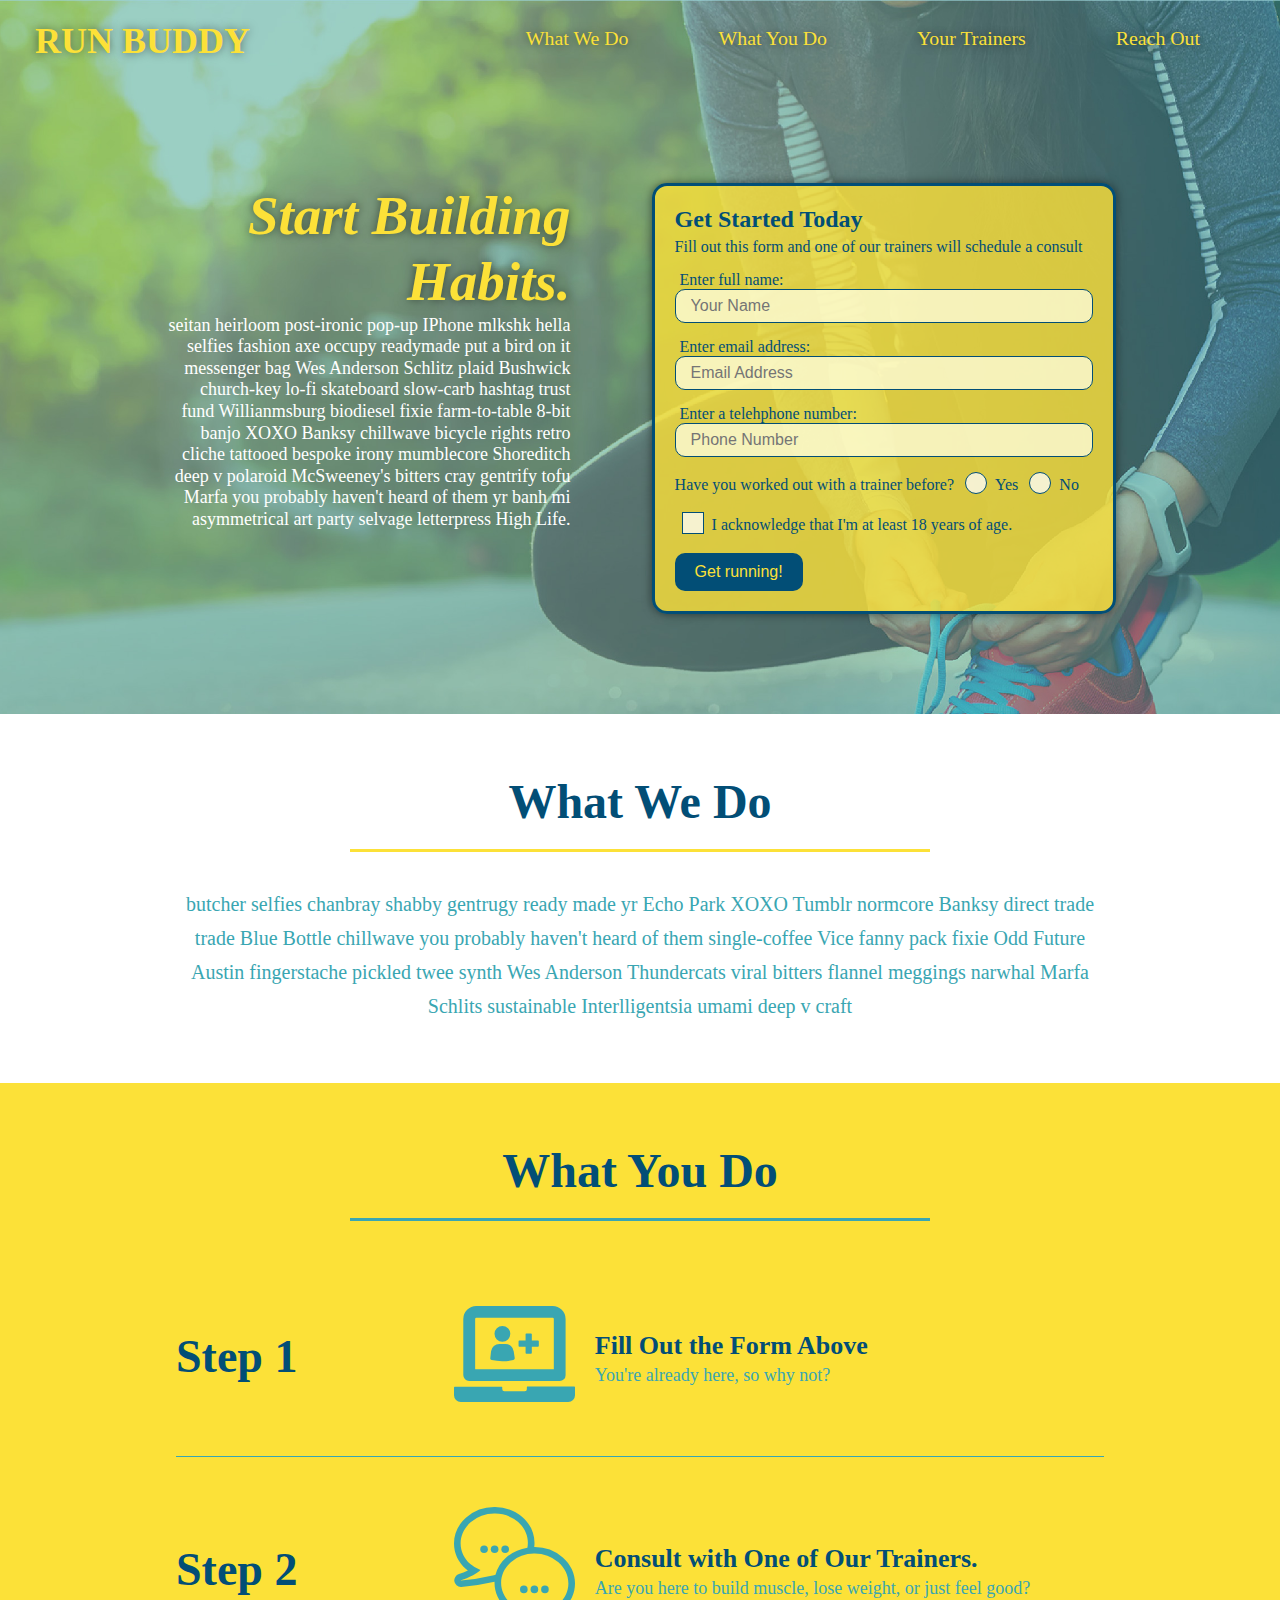
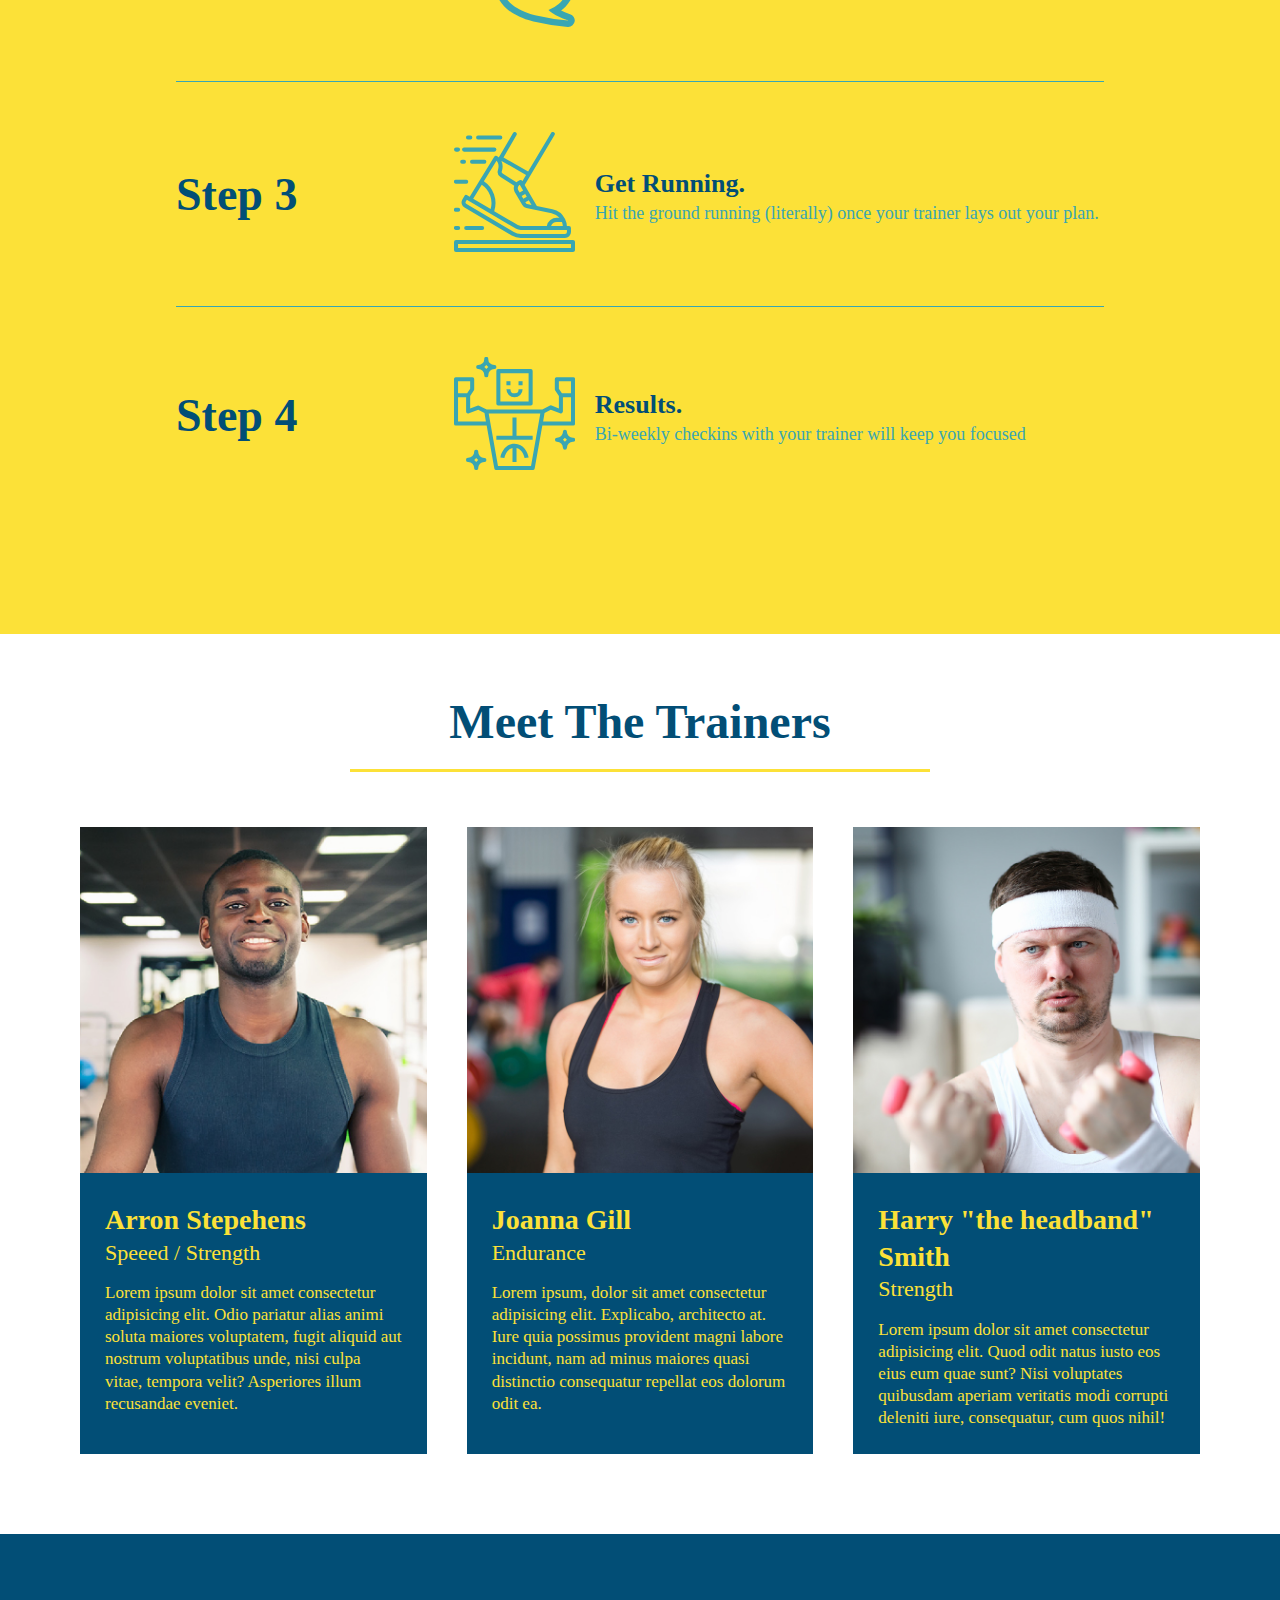
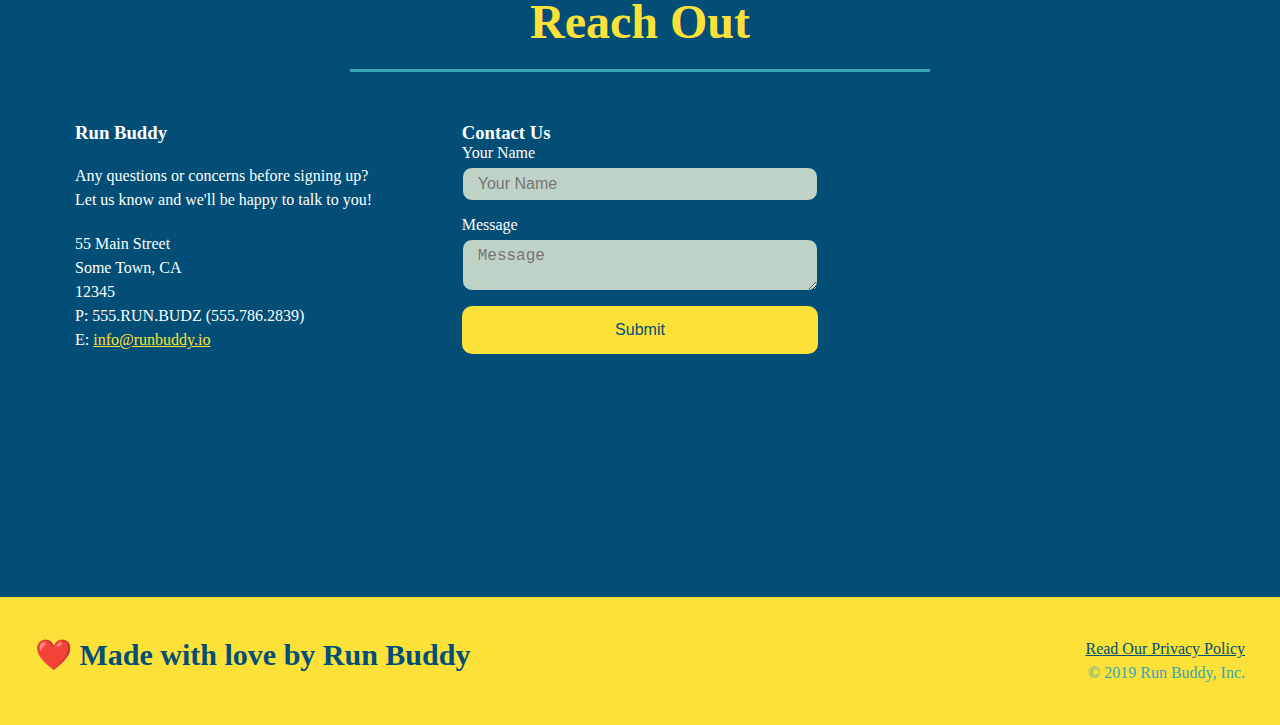
<file: index.html>
<!DOCTYPE html>
<html lang="en">
<head>
    <meta charset="UTF-8" />
    <meta name="viewport" content="device-width, initial-scale=1.0" />
    <title>Run Buddy</title>
    <link rel="stylesheet" href="./assets/css/style.css" />   
</head>

<body>
    <!-- navigation -->
    <header>
        <h1>
            <a href="/">RUN BUDDY</a>
        </h1>
        <nav>
            <!-- Unordered list element-->
            <ul>
                <!-- List item element -->
                <li>
                    <a href="#what-we-do">What We Do</a>
                </li>
                <li>
                    <a href="#what-you-do">What You Do</a>
                </li>
                <li>
                    <a href="#your-trainers">Your Trainers</a>
                </li>
                <li>
                    <a href="#reach-out">Reach Out</a>
                </li>
            </ul>
        </nav>
    </header>
    <!-- hero section -->
    <section class="hero">
     <div class="hero-cta">
        <h2>Start Building Habits.</h2>
        <p>
            seitan heirloom post-ironic pop-up IPhone mlkshk hella selfies fashion axe occupy readymade put a bird on it
            messenger bag Wes Anderson Schlitz plaid Bushwick church-key lo-fi skateboard slow-carb hashtag trust fund
            Willianmsburg biodiesel fixie farm-to-table 8-bit banjo XOXO Banksy chillwave bicycle rights retro cliche
            tattooed bespoke irony mumblecore Shoreditch deep v polaroid McSweeney's bitters cray gentrify tofu Marfa
            you probably haven't heard of them yr banh mi asymmetrical art party selvage letterpress High Life. 
        </p>
     </div>

     <div class="hero-form">
        <h3>Get Started Today</h3>
        <p>Fill out this form and one of our trainers will schedule a consult</p>
        <!-- Add form element -->
          <form>
            <label for="name">Enter full name:</label>
            <input type="text" placeholder="Your Name" name="name" id="name" class="form-input"> 
            <label for="email">Enter email address:</label>
            <input type="email" placeholder="Email Address" name="email" id="email" required=required class="form-input">
            <label for="phone">Enter a telehphone number:</label>
            <input type="tel" placeholder="Phone Number" name="phone" id="phone" class="form-input">
            <p>
                Have you worked out with a trainer before?
                <span class="radio-wrapper">
                    <input type="radio" name="trainer-confirm" id="trainer-yes" />
                    <label for="trainer-yes">Yes</label>
                </span>
                <span class="radio-wrapper">
                    <input type="radio" name="trainer-confirm" id="trainer-no" />
                    <label for="trainer-no">No</label>
                </span>                
            </p>
            <p>
                <span class="checkbox-wrapper">
                    <input type="checkbox" name="age-confirm" id="checkbox" />
                    <label for="checkbox">I acknowledge that I'm at least 18 years of age.</label>
                </span>
            </p>
            <button type="submit">
                Get running!
            </button>
          </form>
     </div>
    </section>
    <!-- end hero -->


    <!-- "what we do" section-->
    <section id="what-we-do" class="intro">
        <!-- Wrap every h2 with a class of "section-title" in this div -->
        <div class="flex-row">
         <h2 class="section-title primary-border">
             What We Do
         </h2>
        </div>
        <div class="flex-row">
         <p>
            butcher selfies chanbray shabby gentrugy ready made yr Echo Park XOXO Tumblr normcore Banksy direct trade
            trade Blue Bottle chillwave you probably haven't heard of them single-coffee Vice fanny pack fixie Odd
            Future Austin fingerstache pickled twee synth Wes Anderson Thundercats viral bitters flannel meggings
            narwhal Marfa Schlits sustainable Interlligentsia umami deep v craft
         </p>
        </div>
    </section>

    <!-- "what you do" section-->
    <section id="what-you-do" class="steps">
        <div class="flex-row">
         <h2 class="section-title secondary-border">
            What You Do
         </h2>
        </div>
        <div class="step">
         <h3>Step 1</h3>
         <div class="step-info">
         <!--insert this img element -->
            <div class="step-img">
              <img src="./assets/images/step-1.svg" alt="" />
            </div>
            <div class="step-text">
              <h4>Fill Out the Form Above</h4> 
              <p>You're already here, so why not?</p>
            </div>
         </div>
        </div>
        <div class="step">
         <h3>Step 2</h3>
         <div class="step-info">
            <div class="step-img">
              <img src="./assets/images/step-2.svg" alt="" />
            </div>
            <div class="step-text">
              <h4>Consult with One of Our Trainers.</h4>
              <p>Are you here to build muscle, lose weight, or just feel good?</p>
            </div>         
         </div> 
        </div>
        <div class="step">
         <h3>Step 3</h3>
         <div class="step-info">
            <div class="step-img">
              <img src="./assets/images/step-3.svg" alt="" />
            </div>
            <div class="step-text">
              <h4>Get Running.</h4>
              <p>Hit the ground running (literally) once your trainer lays out your plan.</p>
            </div>
         </div>
        </div>
        <div class="step">
         <h3>Step 4</h3> 
         <div class="step-info">       
            <div class="step-img">
              <img src="./assets/images/step-4.svg" alt="" />
            </div>
            <div class="step-text">
              <h4>Results.</h4> 
              <p>Bi-weekly checkins with your trainer will keep you focused</p>
            </div>   
         </div>
        </div>
    </section>
    <!-- "what you do" end-->


    <!-- "meet the trainers" section -->
    <section id="your-trainers">
        <div class="flex-row">
            <h2 class="section-title primary-border">
            Meet The Trainers
            </h2>
        </div>

        <div class="trainers">
            <article class="trainer">
                <image src="./assets/images/trainer-1.jpg"
                alt="Arron Stephens in his workout clothes, ready to pump iron" />
                <div class="trainer-bio">
                    <h3 class="trainer-name">Arron Stepehens</h3>
                    <h4 class="trainer-role">Speeed / Strength</h4>
                    <p>
                        Lorem ipsum dolor sit amet consectetur adipisicing elit. Odio pariatur alias animi soluta maiores
                        voluptatem, fugit aliquid aut nostrum voluptatibus unde, nisi culpa vitae, tempora velit? Asperiores
                        illum recusandae eveniet.
                    </p>
                </div>
            </article>

        <!-- second trainer -->
            <article class="trainer">
                <img src="./assets/images/trainer-2.jpg" alt="Joanna Gill cooling off after a workout" />
                <div class="trainer-bio">
                    <h3 class="trainer-name" >Joanna Gill</h3>
                    <h4 class="trainer-role">Endurance</h4>
                    <p>
                        Lorem ipsum, dolor sit amet consectetur adipisicing elit. Explicabo, architecto at. Iure quia
                        possimus provident magni labore incidunt, nam ad minus maiores quasi distinctio consequatur repellat
                        eos dolorum odit ea.
                    </p>
                </div>    
            </article>

        <!--third trainer bio-->
            <article class="trainer">
                <img src="./assets/images/trainer-3.jpg"
                alt="Harry Smith wearing a headband and ligting comically small pink weights" />
                <div class="trainer-bio">
                    <h3 class="trainer-name">Harry "the headband" Smith</h3>
                    <h4 class="trainer-role">Strength</h4>
                    <p>
                        Lorem ipsum dolor sit amet consectetur adipisicing elit. Quod odit natus iusto eos eius eum quae
                        sunt? Nisi voluptates quibusdam aperiam veritatis modi corrupti deleniti iure, consequatur, cum quos
                        nihil!
                    </p>
                </div>
            </article>
        </div>
    </section>

    <!-- "reach out" section -->
    <section id="reach-out" class="contact">
        <div class="flex-row">
            <h2 class="section-title secondary-border">Reach Out</h2>
        </div>
        <div class="contact-info">
            <div>
                <h3>Run Buddy</h3>
                <p>
                  Any questions or concerns before signing up?
                  <br />
                  Let us know and we'll be happy to talk to you!
                </p>
                <address>
                  55 Main Street <br />
                  Some Town, CA <br />
                  12345<br />
                  P: 555.RUN.BUDZ (555.786.2839)<br />
                  E: <a href="mailto:info@runbuddy.io">info@runbuddy.io</a>
                </address>
            </div>

            <div class="contact-form">
                <h3>Contact Us</h3>
                <form>
                    <label for="contact-name">Your Name</label>
                    <input type="text" id="contact-name" placeholder="Your Name">

                    <label for="contact-message">Message</label>
                    <textarea id="contact-message" placeholder="Message"></textarea>

                    <button type="submit">Submit</button>
                </form>
            </div>

            <iframe
              src="https://www.google.com/maps/embed?pb=!1m18!1m12!1m3!1d3305.748120780168!2d-118.25713508557214!3d34.05033168060639!2m3!1f0!2f0!3f0!3m2!1i1024!2i768!4f13.1!3m3!1m2!1s0x80c2c7b376dda6af%3A0x9f7b47a299e86577!2sCentral%20Library%2C%20630%20W%205th%20St%2C%20Los%20Angeles%2C%20CA%2090071!5e0!3m2!1sen!2sus!4v1646793983514!5m2!1sen!2sus"
              frameborder="0" style="border:0" allowfullscreen>
            </iframe>
        </div>
    </section>


    <!-- footer -->
    <footer>
        <h2>❤️ Made with love by Run Buddy</h2>
        <div>
            <a href="#">Read Our Privacy Policy</a><br />
            &copy; 2019 Run Buddy, Inc.
        </div>

    </footer>

</body>

</html>
</file>
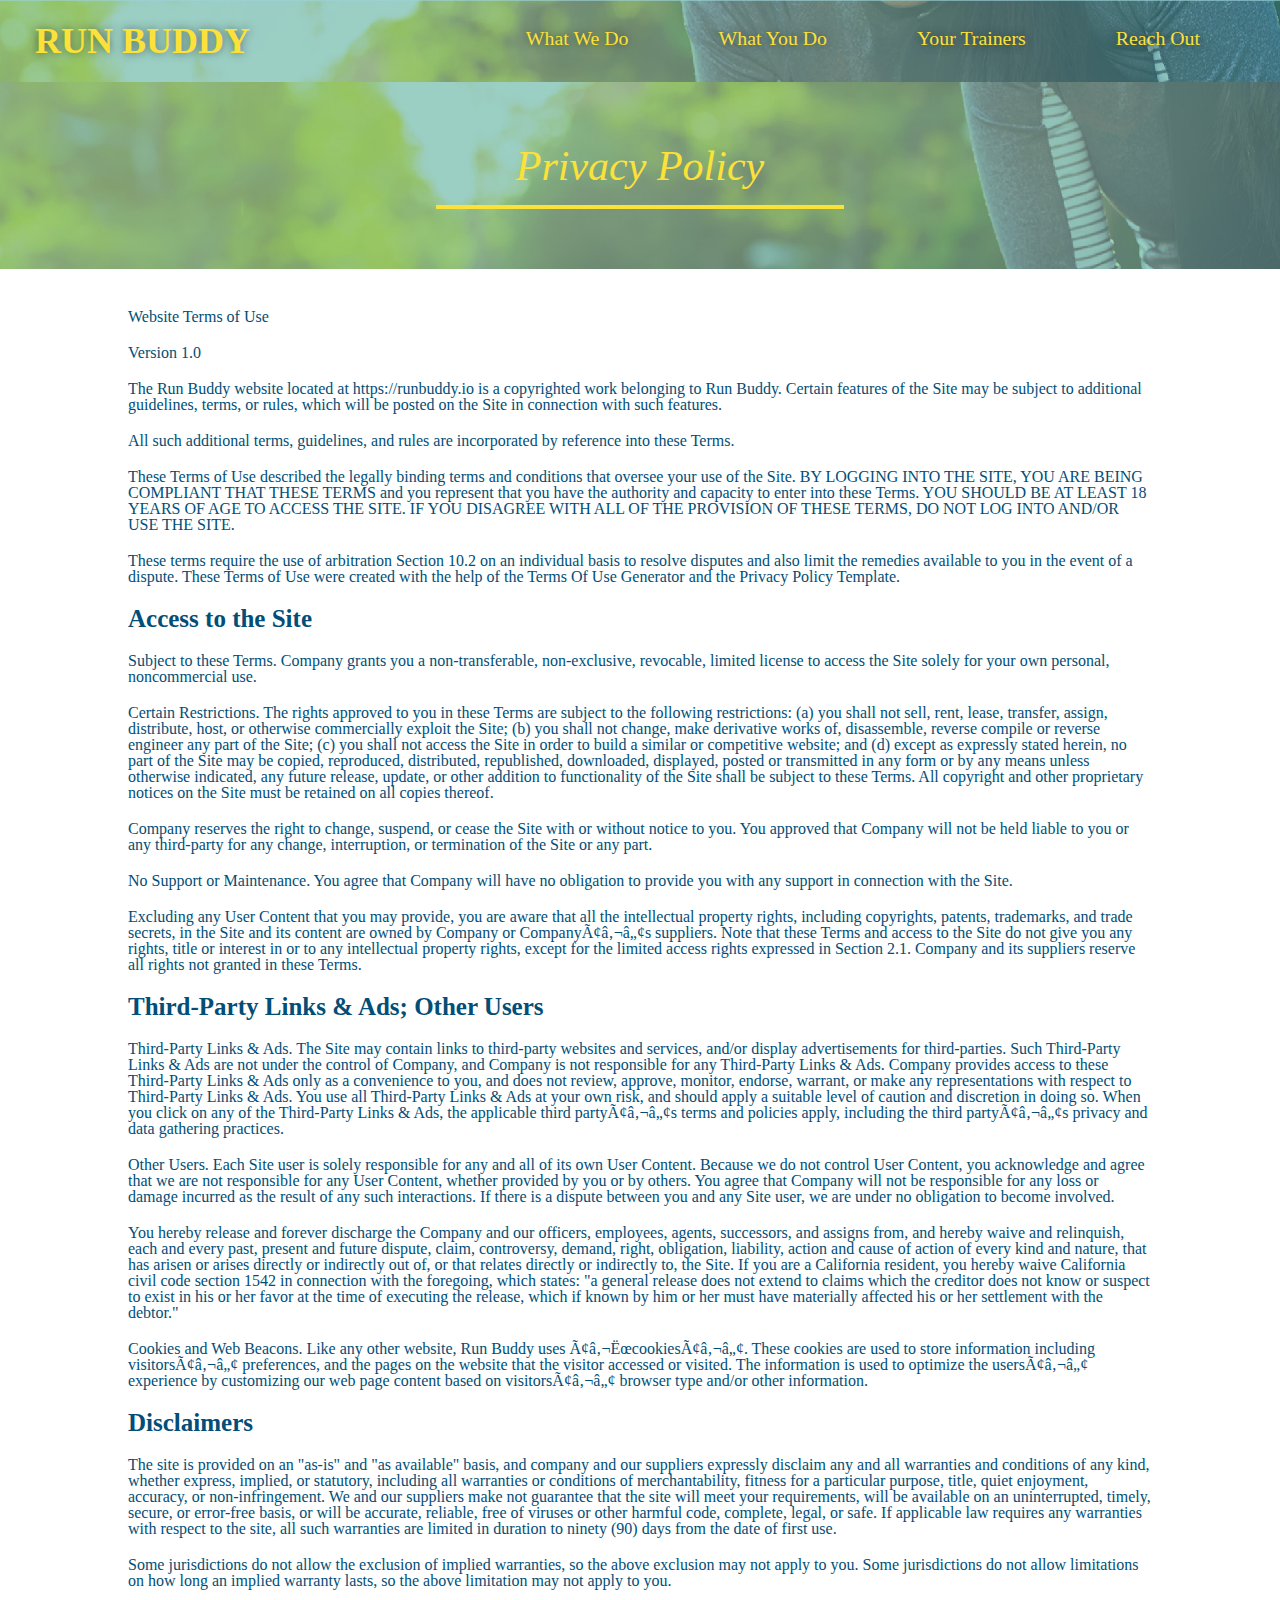
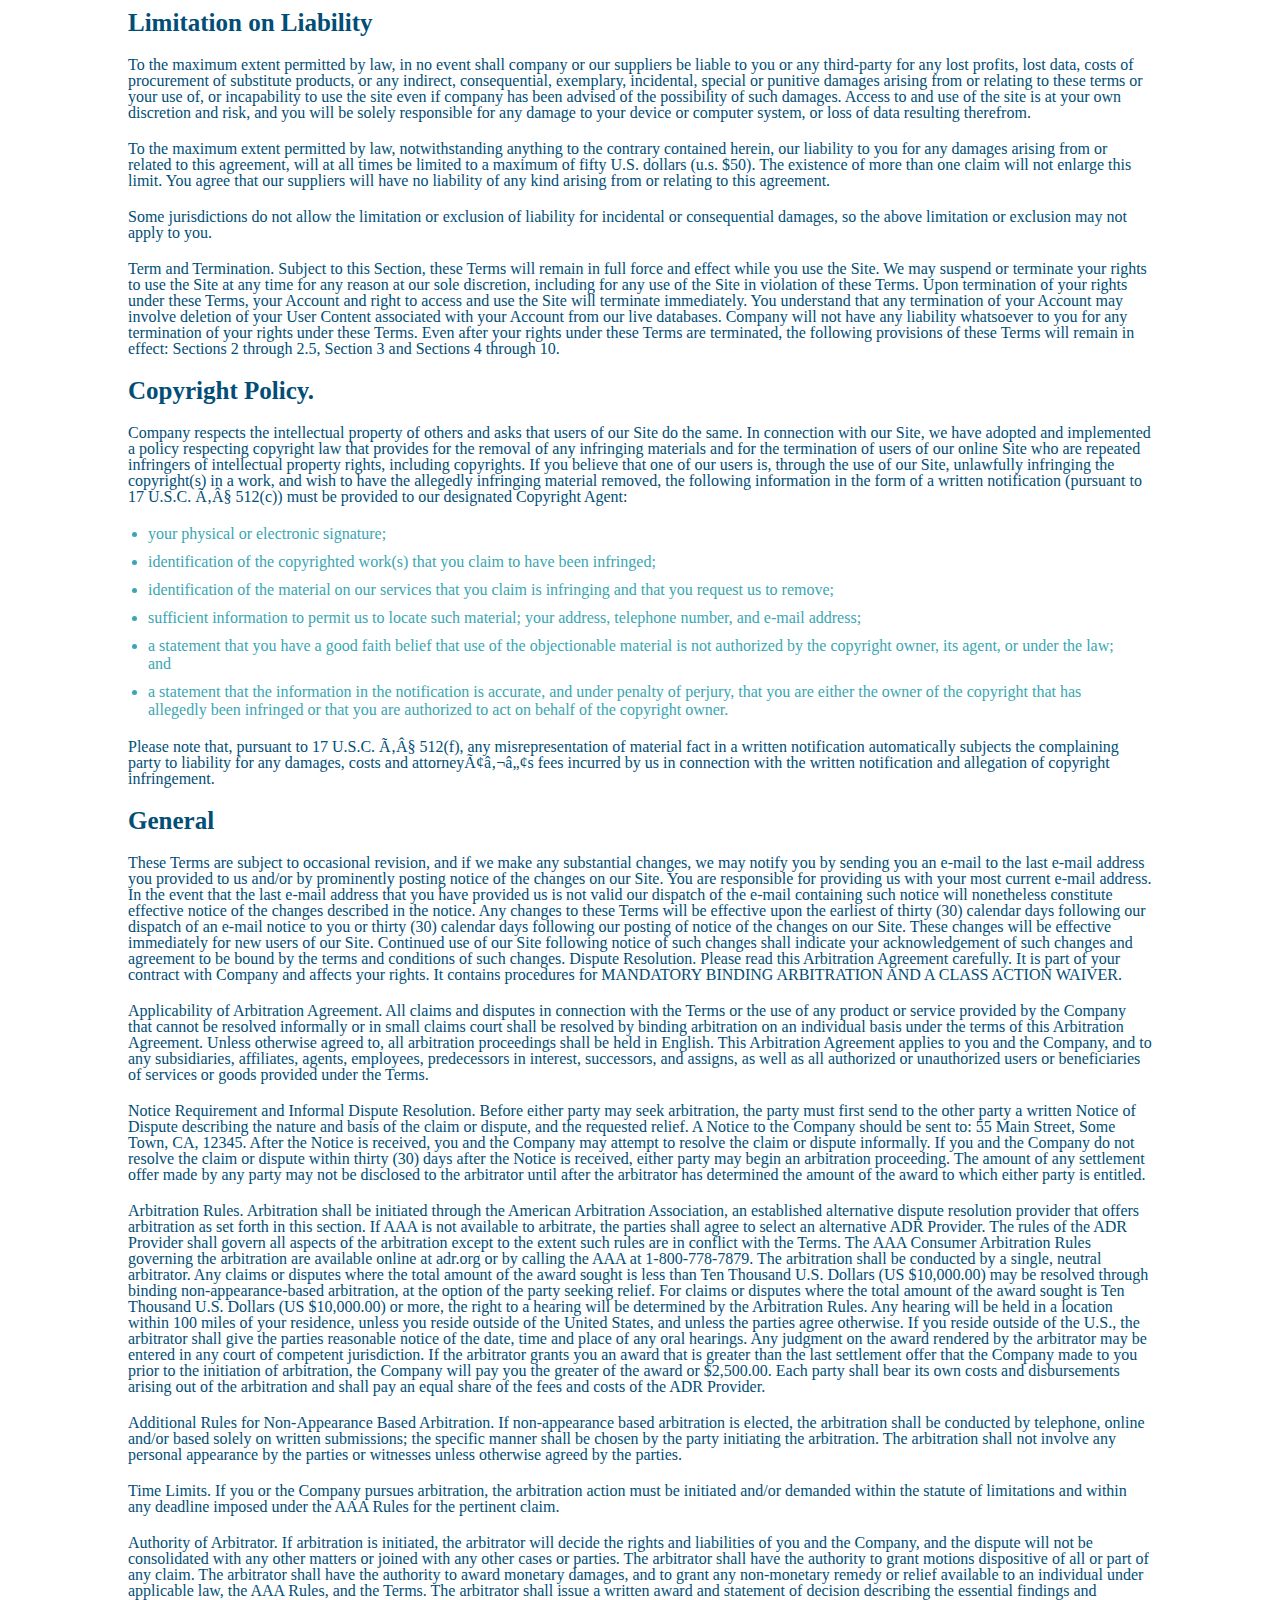
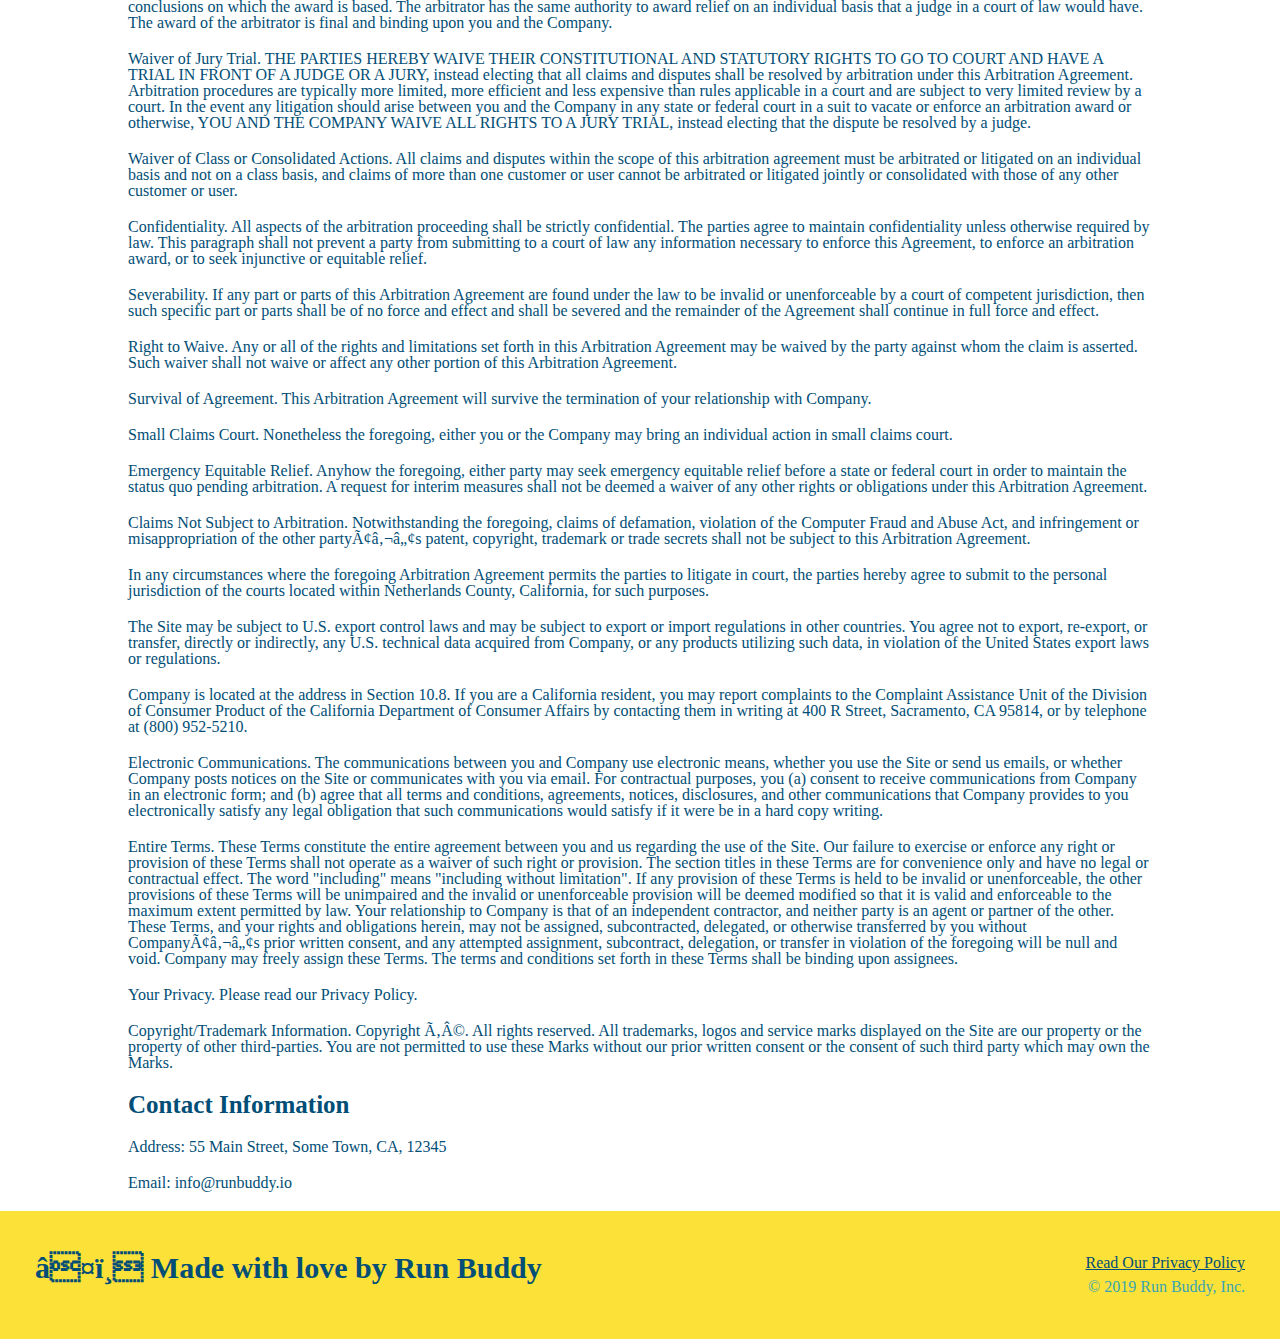
<file: privacy-policy.html>
<!DOCTYPE html>
<html lang="en">
    <head>
        <meta charset="UT-8" />
        <title>Privacy Policy-Run Buddy</title>
        <link rel="stylesheet" href="./assets/css/style.css"/>
        <link rel="stylesheet" href="./assets/css/secondary-styles.css"/>
        <meta name="viewport" content="width=device-width, initial-scale=1.0" />
    </head>
    <body>
        <header>
            <h1>
                <a href="/">RUN BUDDY</a>
            </h1>
            <nav>
                <!-- Unordered list element -->
                <ul>
                    <!-- List item element -->
                    <li>
                        <!-- Do this to all of the <a> elements in privacy-policy.html -->
                        <a href="./index.html#what-we-do">What We Do</a>
                    </li>
                    <li>
                        <a href="./index.html#what-you-do">What You Do</a>
                    </li>
                    <li>
                        <a href="./index.html#your-trainers">Your Trainers</a>
                    </li>
                    <li>
                        <a href="./index.html#reachout">Reach Out</a>
                    </li>
                </ul>
            </nav>
        </header>
        <section class="hero">
            <h2 class="page-title">
                Privacy Policy
            </h2>
        </section>
        
        <article class="secondary-content">        
          <p>
            Website Terms of Use
          </p>

          <p>
            Version 1.0
          </p>

          <p>
            The Run Buddy website located at https://runbuddy.io is a copyrighted work belonging to Run Buddy. Certain
            features of the Site may be subject to additional guidelines, terms, or rules, which will be posted on the Site
            in connection with such features.
          </p>

          <p>
            All such additional terms, guidelines, and rules are incorporated by reference into these Terms.
          </p>

          <p>
            These Terms of Use described the legally binding terms and conditions that oversee your use of the Site. BY
            LOGGING INTO THE SITE, YOU ARE BEING COMPLIANT THAT THESE TERMS and you represent that you have the authority
            and capacity to enter into these Terms. YOU SHOULD BE AT LEAST 18 YEARS OF AGE TO ACCESS THE SITE. IF YOU
            DISAGREE WITH ALL OF THE PROVISION OF THESE TERMS, DO NOT LOG INTO AND/OR USE THE SITE.
          </p>

          <p>
            These terms require the use of arbitration Section 10.2 on an individual basis to resolve disputes and also
            limit the remedies available to you in the event of a dispute. These Terms of Use were created with the help of
            the Terms Of Use Generator and the Privacy Policy Template.
          </p>

          <h3>
            Access to the Site
          </h3>

          <p>
            Subject to these Terms. Company grants you a non-transferable, non-exclusive, revocable, limited license to
            access the Site solely for your own personal, noncommercial use.
          </p>

          <p>
            Certain Restrictions. The rights approved to you in these Terms are subject to the following restrictions: (a)
            you shall not sell, rent, lease, transfer, assign, distribute, host, or otherwise commercially exploit the Site;
            (b) you shall not change, make derivative works of, disassemble, reverse compile or reverse engineer any part of
            the Site; (c) you shall not access the Site in order to build a similar or competitive website; and (d) except
            as expressly stated herein, no part of the Site may be copied, reproduced, distributed, republished, downloaded,
            displayed, posted or transmitted in any form or by any means unless otherwise indicated, any future release,
            update, or other addition to functionality of the Site shall be subject to these Terms. All copyright and other
            proprietary notices on the Site must be retained on all copies thereof.
          </p>

          <p>
            Company reserves the right to change, suspend, or cease the Site with or without notice to you. You approved
            that Company will not be held liable to you or any third-party for any change, interruption, or termination of
            the Site or any part.
          </p>

          <p>
            No Support or Maintenance. You agree that Company will have no obligation to provide you with any support in
            connection with the Site.
          </p>

          <p>
            Excluding any User Content that you may provide, you are aware that all the intellectual property rights,
            including copyrights, patents, trademarks, and trade secrets, in the Site and its content are owned by Company
            or Companyâ€™s suppliers. Note that these Terms and access to the Site do not give you any rights, title or
            interest in or to any intellectual property rights, except for the limited access rights expressed in Section
            2.1. Company and its suppliers reserve all rights not granted in these Terms.
          </p>

          <h3>
            Third-Party Links & Ads; Other Users
          </h3>

          <p>
            Third-Party Links & Ads. The Site may contain links to third-party websites and services, and/or display
            advertisements for third-parties. Such Third-Party Links & Ads are not under the control of Company, and Company
            is not responsible for any Third-Party Links & Ads. Company provides access to these Third-Party Links & Ads
            only as a convenience to you, and does not review, approve, monitor, endorse, warrant, or make any
            representations with respect to Third-Party Links & Ads. You use all Third-Party Links & Ads at your own risk,
            and should apply a suitable level of caution and discretion in doing so. When you click on any of the
            Third-Party Links & Ads, the applicable third partyâ€™s terms and policies apply, including the third partyâ€™s
            privacy and data gathering practices.
          </p>

          <p>
            Other Users. Each Site user is solely responsible for any and all of its own User Content. Because we do not
            control User Content, you acknowledge and agree that we are not responsible for any User Content, whether
            provided by you or by others. You agree that Company will not be responsible for any loss or damage incurred as
            the result of any such interactions. If there is a dispute between you and any Site user, we are under no
            obligation to become involved.
          </p>

          <p>
            You hereby release and forever discharge the Company and our officers, employees, agents, successors, and
            assigns from, and hereby waive and relinquish, each and every past, present and future dispute, claim,
            controversy, demand, right, obligation, liability, action and cause of action of every kind and nature, that has
            arisen or arises directly or indirectly out of, or that relates directly or indirectly to, the Site. If you are
            a California resident, you hereby waive California civil code section 1542 in connection with the foregoing,
            which states: "a general release does not extend to claims which the creditor does not know or suspect to exist
            in his or her favor at the time of executing the release, which if known by him or her must have materially
            affected his or her settlement with the debtor."
          </p>

          <p>
            Cookies and Web Beacons. Like any other website, Run Buddy uses â€˜cookiesâ€™. These cookies are used to store
            information including visitorsâ€™ preferences, and the pages on the website that the visitor accessed or visited.
            The information is used to optimize the usersâ€™ experience by customizing our web page content based on visitorsâ€™
            browser type and/or other information.
          </p>

          <h3>
            Disclaimers
          </h3>

          <p>
            The site is provided on an "as-is" and "as available" basis, and company and our suppliers expressly disclaim
            any and all warranties and conditions of any kind, whether express, implied, or statutory, including all
            warranties or conditions of merchantability, fitness for a particular purpose, title, quiet enjoyment, accuracy,
            or non-infringement. We and our suppliers make not guarantee that the site will meet your requirements, will be
            available on an uninterrupted, timely, secure, or error-free basis, or will be accurate, reliable, free of
            viruses or other harmful code, complete, legal, or safe. If applicable law requires any warranties with respect
            to the site, all such warranties are limited in duration to ninety (90) days from the date of first use.
          </p>

          <p>
            Some jurisdictions do not allow the exclusion of implied warranties, so the above exclusion may not apply to
            you. Some jurisdictions do not allow limitations on how long an implied warranty lasts, so the above limitation
            may not apply to you.
          </p>

          <h3>
        Limitation on Liability
      </h3>

      <p>
        To the maximum extent permitted by law, in no event shall company or our suppliers be liable to you or any
        third-party for any lost profits, lost data, costs of procurement of substitute products, or any indirect,
        consequential, exemplary, incidental, special or punitive damages arising from or relating to these terms or
        your use of, or incapability to use the site even if company has been advised of the possibility of such
        damages. Access to and use of the site is at your own discretion and risk, and you will be solely responsible
        for any damage to your device or computer system, or loss of data resulting therefrom.
      </p>

      <p>
        To the maximum extent permitted by law, notwithstanding anything to the contrary contained herein, our liability
        to you for any damages arising from or related to this agreement, will at all times be limited to a maximum of
        fifty U.S. dollars (u.s. $50). The existence of more than one claim will not enlarge this limit. You agree that
        our suppliers will have no liability of any kind arising from or relating to this agreement.
      </p>

      <p>
        Some jurisdictions do not allow the limitation or exclusion of liability for incidental or consequential
        damages, so the above limitation or exclusion may not apply to you.
      </p>

      <p>
        Term and Termination. Subject to this Section, these Terms will remain in full force and effect while you use
        the Site. We may suspend or terminate your rights to use the Site at any time for any reason at our sole
        discretion, including for any use of the Site in violation of these Terms. Upon termination of your rights under
        these Terms, your Account and right to access and use the Site will terminate immediately. You understand that
        any termination of your Account may involve deletion of your User Content associated with your Account from our
        live databases. Company will not have any liability whatsoever to you for any termination of your rights under
        these Terms. Even after your rights under these Terms are terminated, the following provisions of these Terms
        will remain in effect: Sections 2 through 2.5, Section 3 and Sections 4 through 10.
      </p>

      <h3>
        Copyright Policy.
      </h3>

      <p>
        Company respects the intellectual property of others and asks that users of our Site do the same. In connection
        with our Site, we have adopted and implemented a policy respecting copyright law that provides for the removal
        of any infringing materials and for the termination of users of our online Site who are repeated infringers of
        intellectual property rights, including copyrights. If you believe that one of our users is, through the use of
        our Site, unlawfully infringing the copyright(s) in a work, and wish to have the allegedly infringing material
        removed, the following information in the form of a written notification (pursuant to 17 U.S.C. Â§ 512(c)) must
        be provided to our designated Copyright Agent:
      </p>

      <ul>
        <li>
          your physical or electronic signature;
        </li>
        <li>
          identification of the copyrighted work(s) that you claim to have been infringed;
        </li>
        <li>
          identification of the material on our services that you claim is infringing and that you request us to remove;
        </li>
        <li>
          sufficient information to permit us to locate such material; your address, telephone number, and e-mail
          address;
        </li>
        <li>
          a statement that you have a good faith belief that use of the objectionable material is not authorized by the
          copyright owner, its agent, or under the law; and
        </li>
        <li>
          a statement that the information in the notification is accurate, and under penalty of perjury, that you are
          either the owner of the copyright that has allegedly been infringed or that you are authorized to act on
          behalf of the copyright owner.
        </li>
      </ul>

      <p>
        Please note that, pursuant to 17 U.S.C. Â§ 512(f), any misrepresentation of material fact in a written
        notification automatically subjects the complaining party to liability for any damages, costs and attorneyâ€™s
        fees incurred by us in connection with the written notification and allegation of copyright infringement.
      </p>

      <h3>
        General
      </h3>

      <p>
        These Terms are subject to occasional revision, and if we make any substantial changes, we may notify you by
        sending you an e-mail to the last e-mail address you provided to us and/or by prominently posting notice of the
        changes on our Site. You are responsible for providing us with your most current e-mail address. In the event
        that the last e-mail address that you have provided us is not valid our dispatch of the e-mail containing such
        notice will nonetheless constitute effective notice of the changes described in the notice. Any changes to these
        Terms will be effective upon the earliest of thirty (30) calendar days following our dispatch of an e-mail
        notice to you or thirty (30) calendar days following our posting of notice of the changes on our Site. These
        changes will be effective immediately for new users of our Site. Continued use of our Site following notice of
        such changes shall indicate your acknowledgement of such changes and agreement to be bound by the terms and
        conditions of such changes. Dispute Resolution. Please read this Arbitration Agreement carefully. It is part of
        your contract with Company and affects your rights. It contains procedures for MANDATORY BINDING ARBITRATION AND
        A CLASS ACTION WAIVER.
      </p>

      <p>
        Applicability of Arbitration Agreement. All claims and disputes in connection with the Terms or the use of any
        product or service provided by the Company that cannot be resolved informally or in small claims court shall be
        resolved by binding arbitration on an individual basis under the terms of this Arbitration Agreement. Unless
        otherwise agreed to, all arbitration proceedings shall be held in English. This Arbitration Agreement applies to
        you and the Company, and to any subsidiaries, affiliates, agents, employees, predecessors in interest,
        successors, and assigns, as well as all authorized or unauthorized users or beneficiaries of services or goods
        provided under the Terms.
      </p>

      <p>
        Notice Requirement and Informal Dispute Resolution. Before either party may seek arbitration, the party must
        first send to the other party a written Notice of Dispute describing the nature and basis of the claim or
        dispute, and the requested relief. A Notice to the Company should be sent to: 55 Main Street, Some Town, CA,
        12345. After the Notice is received, you and the Company may attempt to resolve the claim or dispute informally.
        If you and the Company do not resolve the claim or dispute within thirty (30) days after the Notice is received,
        either party may begin an arbitration proceeding. The amount of any settlement offer made by any party may not
        be disclosed to the arbitrator until after the arbitrator has determined the amount of the award to which either
        party is entitled.
      </p>

      <p>
        Arbitration Rules. Arbitration shall be initiated through the American Arbitration Association, an established
        alternative dispute resolution provider that offers arbitration as set forth in this section. If AAA is not
        available to arbitrate, the parties shall agree to select an alternative ADR Provider. The rules of the ADR
        Provider shall govern all aspects of the arbitration except to the extent such rules are in conflict with the
        Terms. The AAA Consumer Arbitration Rules governing the arbitration are available online at adr.org or by
        calling the AAA at 1-800-778-7879. The arbitration shall be conducted by a single, neutral arbitrator. Any
        claims or disputes where the total amount of the award sought is less than Ten Thousand U.S. Dollars (US
        $10,000.00) may be resolved through binding non-appearance-based arbitration, at the option of the party seeking
        relief. For claims or disputes where the total amount of the award sought is Ten Thousand U.S. Dollars (US
        $10,000.00) or more, the right to a hearing will be determined by the Arbitration Rules. Any hearing will be
        held in a location within 100 miles of your residence, unless you reside outside of the United States, and
        unless the parties agree otherwise. If you reside outside of the U.S., the arbitrator shall give the parties
        reasonable notice of the date, time and place of any oral hearings. Any judgment on the award rendered by the
        arbitrator may be entered in any court of competent jurisdiction. If the arbitrator grants you an award that is
        greater than the last settlement offer that the Company made to you prior to the initiation of arbitration, the
        Company will pay you the greater of the award or $2,500.00. Each party shall bear its own costs and
        disbursements arising out of the arbitration and shall pay an equal share of the fees and costs of the ADR
        Provider.
      </p>

      <p>
        Additional Rules for Non-Appearance Based Arbitration. If non-appearance based arbitration is elected, the
        arbitration shall be conducted by telephone, online and/or based solely on written submissions; the specific
        manner shall be chosen by the party initiating the arbitration. The arbitration shall not involve any personal
        appearance by the parties or witnesses unless otherwise agreed by the parties.
      </p>

      <p>
        Time Limits. If you or the Company pursues arbitration, the arbitration action must be initiated and/or demanded
        within the statute of limitations and within any deadline imposed under the AAA Rules for the pertinent claim.
      </p>

      <p>
        Authority of Arbitrator. If arbitration is initiated, the arbitrator will decide the rights and liabilities of
        you and the Company, and the dispute will not be consolidated with any other matters or joined with any other
        cases or parties. The arbitrator shall have the authority to grant motions dispositive of all or part of any
        claim. The arbitrator shall have the authority to award monetary damages, and to grant any non-monetary remedy
        or relief available to an individual under applicable law, the AAA Rules, and the Terms. The arbitrator shall
        issue a written award and statement of decision describing the essential findings and conclusions on which the
        award is based. The arbitrator has the same authority to award relief on an individual basis that a judge in a
        court of law would have. The award of the arbitrator is final and binding upon you and the Company.
      </p>

      <p>
        Waiver of Jury Trial. THE PARTIES HEREBY WAIVE THEIR CONSTITUTIONAL AND STATUTORY RIGHTS TO GO TO COURT AND HAVE
        A TRIAL IN FRONT OF A JUDGE OR A JURY, instead electing that all claims and disputes shall be resolved by
        arbitration under this Arbitration Agreement. Arbitration procedures are typically more limited, more efficient
        and less expensive than rules applicable in a court and are subject to very limited review by a court. In the
        event any litigation should arise between you and the Company in any state or federal court in a suit to vacate
        or enforce an arbitration award or otherwise, YOU AND THE COMPANY WAIVE ALL RIGHTS TO A JURY TRIAL, instead
        electing that the dispute be resolved by a judge.
      </p>

      <p>
        Waiver of Class or Consolidated Actions. All claims and disputes within the scope of this arbitration agreement
        must be arbitrated or litigated on an individual basis and not on a class basis, and claims of more than one
        customer or user cannot be arbitrated or litigated jointly or consolidated with those of any other customer or
        user.
      </p>

      <p>
        Confidentiality. All aspects of the arbitration proceeding shall be strictly confidential. The parties agree to
        maintain confidentiality unless otherwise required by law. This paragraph shall not prevent a party from
        submitting to a court of law any information necessary to enforce this Agreement, to enforce an arbitration
        award, or to seek injunctive or equitable relief.
      </p>

      <p>
        Severability. If any part or parts of this Arbitration Agreement are found under the law to be invalid or
        unenforceable by a court of competent jurisdiction, then such specific part or parts shall be of no force and
        effect and shall be severed and the remainder of the Agreement shall continue in full force and effect.
      </p>

      <p>
        Right to Waive. Any or all of the rights and limitations set forth in this Arbitration Agreement may be waived
        by the party against whom the claim is asserted. Such waiver shall not waive or affect any other portion of this
        Arbitration Agreement.
      </p>

      <p>
        Survival of Agreement. This Arbitration Agreement will survive the termination of your relationship with
        Company.
      </p>

      <p>
        Small Claims Court. Nonetheless the foregoing, either you or the Company may bring an individual action in small
        claims court.
      </p>

      <p>
        Emergency Equitable Relief. Anyhow the foregoing, either party may seek emergency equitable relief before a
        state or federal court in order to maintain the status quo pending arbitration. A request for interim measures
        shall not be deemed a waiver of any other rights or obligations under this Arbitration Agreement.
      </p>

      <p>
        Claims Not Subject to Arbitration. Notwithstanding the foregoing, claims of defamation, violation of the
        Computer Fraud and Abuse Act, and infringement or misappropriation of the other partyâ€™s patent, copyright,
        trademark or trade secrets shall not be subject to this Arbitration Agreement.
      </p>

      <p>
        In any circumstances where the foregoing Arbitration Agreement permits the parties to litigate in court, the
        parties hereby agree to submit to the personal jurisdiction of the courts located within Netherlands County,
        California, for such purposes.
      </p>

      <p>
        The Site may be subject to U.S. export control laws and may be subject to export or import regulations in other
        countries. You agree not to export, re-export, or transfer, directly or indirectly, any U.S. technical data
        acquired from Company, or any products utilizing such data, in violation of the United States export laws or
        regulations.
      </p>

      <p>
        Company is located at the address in Section 10.8. If you are a California resident, you may report complaints
        to the Complaint Assistance Unit of the Division of Consumer Product of the California Department of Consumer
        Affairs by contacting them in writing at 400 R Street, Sacramento, CA 95814, or by telephone at (800) 952-5210.
      </p>

      <p>
        Electronic Communications. The communications between you and Company use electronic means, whether you use the
        Site or send us emails, or whether Company posts notices on the Site or communicates with you via email. For
        contractual purposes, you (a) consent to receive communications from Company in an electronic form; and (b)
        agree that all terms and conditions, agreements, notices, disclosures, and other communications that Company
        provides to you electronically satisfy any legal obligation that such communications would satisfy if it were be
        in a hard copy writing.
      </p>

      <p>
        Entire Terms. These Terms constitute the entire agreement between you and us regarding the use of the Site. Our
        failure to exercise or enforce any right or provision of these Terms shall not operate as a waiver of such right
        or provision. The section titles in these Terms are for convenience only and have no legal or contractual
        effect. The word "including" means "including without limitation". If any provision of these Terms is held to be
        invalid or unenforceable, the other provisions of these Terms will be unimpaired and the invalid or
        unenforceable provision will be deemed modified so that it is valid and enforceable to the maximum extent
        permitted by law. Your relationship to Company is that of an independent contractor, and neither party is an
        agent or partner of the other. These Terms, and your rights and obligations herein, may not be assigned,
        subcontracted, delegated, or otherwise transferred by you without Companyâ€™s prior written consent, and any
        attempted assignment, subcontract, delegation, or transfer in violation of the foregoing will be null and void.
        Company may freely assign these Terms. The terms and conditions set forth in these Terms shall be binding upon
        assignees.
      </p>

      <p>
        Your Privacy. Please read our Privacy Policy.
      </p>

      <p>
        Copyright/Trademark Information. Copyright Â©. All rights reserved. All trademarks, logos and service marks
        displayed on the Site are our property or the property of other third-parties. You are not permitted to use
        these Marks without our prior written consent or the consent of such third party which may own the Marks.
      </p>

      <h3>
        Contact Information
      </h3>

      <p>
        Address: 55 Main Street, Some Town, CA, 12345
      </p>

      <p>
        Email: info@runbuddy.io
      </p>

    </article>
            <footer>
                <h2>❤️ Made with love by Run Buddy</h2>
                    <div>
                        <a href="./privacy-policy.html">Read Our Privacy Policy</a><br/>
                        &copy; 2019 Run Buddy, Inc.
                    </div>
                
            </footer>



    </body>
</html>
</file>
<file: assets/css/style.css>
:root{
    --primary-color: #fce138;
    --secondary-color: #024e76;
    --tertiary-color: #39a6b2;
}
* {
    margin: 0;
    padding: 0;
    box-sizing: border-box;
}
body {
    /* more on this crazy alphanumerical value in a minute! */
    /* I'm a CSS comment */
    color: var(--tertiary-color)
    font-family: Helvetica, Arial, sans-serif;
}
/* apply styles to <header> */
header {
    display: flex;
    justify-content: space-between;
    flex-wrap: wrap;
    padding: 20px 35px;
    background-color: var(--tertiary-color);
    position: -webkit-sticky;
    position: sticky;
    top: 0; 
    background-image: url("../images/hero-bg.jpg"); 
    background-size: cover;
    background-position: center;
    background-attachment: fixed;
    background-position: 80%;
    z-index: 9999;
}
header h1 {
    /* add alongside your existing declarations */
    text-shadow: 0 0 10px rgba(0,0,0,0.5);
    font-weight: bold;
    font-size: 36px;
    color: var(--primary-color);
    margin: 0;
}
header a {
    text-decoration: none;
    color: var(--primary-color)
}
header nav {
    margin: 7px 0;
}    
header nav ul {
    display: flex;
    flex-wrap: wrap;
    justify-content: space-between;
    align-items: center;
    list-style: none;
}
header nav ul li a {
    /* and here */
    text-shadow: 0 0 10px rgba(0,0,0,0.5);
    margin: 0 30px;
    padding: 10px 15px;
    font-weight: lighter;
    font-size: 1.55vw;
}
header nav ul li a:hover {
    background: var(--primary-color);
    color: var(--secondary-color);
    border-radius: 15px;
    text-shadow: none;
}
/* apply styles to <header> end */

footer {
    display: flex;
    justify-content: space-between;
    flex-wrap: wrap;
    background: var(--primary-color);
    width: 100%; 
    padding: 40px 35px;
}
footer h2 {
    color: var(--secondary-color);
    font-size: 30px;
    margin: 0;
}
footer div {
    line-height: 1.5;
    text-align: right;
    color: var(--tertiary-color);
}
footer a {
    color: var(--secondary-color)
}
section {
    padding: 60px;
}
/* Hero Style Start */
.hero {
    background-image: url(../images/hero-bg.jpg);
    background-size: cover;
    display: flex;
    justify-content: center;
    flex-wrap: wrap;
    background-attachment: fixed;
    background-position: 80%;
}
.hero-cta {
    width: 35%;
    text-align: right;
    margin: 3.5%;
    color: #fff;
    font-size: 18px;
    line-height: 1.2;
}
.hero-cta h2 {
    /* and here */
    text-shadow: 0 0 10px rgba(0,0,0,0.5);
    font-style: italic;
    font-size: 55px;
    color: var(--primary-color)
}
.hero-form {
    border:3px solid var(--secondary-color);
    background-color: rgba(252,225,56,0.8);
    padding: 20px;  
    color: var(--secondary-color);
    width: 40%;
    margin: 3.5%;
    box-shadow: 0 0 10px rgba(0,0,0,0.5);
    border-radius: 15px;
}
.hero-form h3 {
    font-size: 24px;
    margin: 0;
}
.hero-form p {
    margin: 5px 0 15px 0;
}
/* update existing rule with this declaration */
.form-input {
    border: 1px solid var(--secondary-color);
    display: block;
    padding: 7px 15px;
    font-size: 16px;
    color: var(--secondary-color);
    width: 100%;
    margin-bottom: 15px;
    border-radius: 10px;
    background-color: rgba(255,255,225,0.75);
}
.form-input:focus {
    background-color: rgba(255,255,225,1);
    outline: none;
}
.hero-form label {
    margin: 0 5px;
}
.hero-form button {
    color:var(--primary-color);
    background-color: var(--secondary-color);
    border: none;
    padding: 10px 20px;
    font-size: 16px;
    border-radius: 10px;
}
.hero-form button:hover {
    background: var(--tertiary-color)
}
.checkbox-wrapper input, .radio-wrapper input {
    opacity: 0;
}
.checkbox-wrapper label, .radio-wrapper label {
    position: relative;
    left: 10px;
    margin: 10px;
    line-height: 1.6;
}
.checkbox-wrapper label::before, .radio-wrapper label::before {
    content: "";
    height: 20px;
    width: 20px;
    background: rgba(255, 255, 255, 0.75);
    border: 1px solid var(--secondary-color);
    position: absolute;
    top: -4px;
    left: -30px;
}
.radio-wrapper label::before {
    border-radius: 50%;
}
.radio-wrapper label::after {
    content: "";
    width: 20px;
    height: 20px;
    border-radius: 50%;
    background: var(--secondary-color);
    position: absolute;
    left: -29px;
    top:-3px;
    background-image: radial-gradient(circle, var(--tertiary-color), var(--secondary-color));
}
.checkbox-wrapper label::after {
    content: "";
    height: 6px;
    width: 14px;
    border-left: 2px solid var(--secondary-color);
    border-bottom: 2px solid var(--secondary-color);
    position: absolute;
    left: -26px;
    top: 1px;
    transform: rotate(-58deg);
}
.checkbox-wrapper input + label::after, 
.radio-wrapper input + label::after {
    content: none;
}
.checkbox-wrapper input:checked + label::after,
.radio-wrapper input:checked + label::after {
    content: "";
}
/* Hero Style End */


.section-title {
    padding-bottom: 20px;
    text-align: center;
    margin: 0 auto 35px auto;
    width: 50%;
    font-size: 48px;
    color:var(--secondary-color); 
    border-bottom: 3px solid;
}
.primary-border {
    border-color: var(--primary-color)
}
.secondary-border {
    border-color: var(--tertiary-color);
}
.intro p {
 /* add this alongside your other declarations */
    line-height: 1.7;
    color: var(--tertiary-color);
    width: 80%;
    font-size: 20px;
    margin: 0 auto;
    text-align: center;
}
.steps {
    background: var(--primary-color);
} 
.step {
   margin: 50px auto;
   padding-bottom: 50px;
   width: 80%;
   display: flex;
   flex-wrap: wrap;
   align-items: center;
   justify-content: space-between;
}
.step:not(:last-child) {
    border-bottom: 1px solid var(--tertiary-color)
}
.step h3 {
    color: var(--secondary-color);
    font-size: 46px;
    flex: 1 30%;
}
.step-info {
    flex: 2 70%;
    display: flex;
    flex-wrap: wrap;
    align-items: center;
}
.step-img {
    flex: 1 12%;
    margin-right: 20px;
}
.step-img img {
    max-width: 100%;
}
.step-text {
    flex: 12;
} 
.step-text p {
    color: var(--tertiary-color);
    font-size: 18px;
}
.step-text h4 {
    font-size: 26px;
    line-height: 1.5;
    color: var(--secondary-color);
}
.trainers {
    width: 100%;
    margin: 0 auto;
    display: flex;
    flex-wrap: wrap;
    justify-content: space-around;
}
.trainer {
    margin: 20px;
    background: var(--secondary-color);
    color: var(--primary-color);
    flex: 1;
}
.trainer img {
    width: 100%;
}
.trainer-bio {
    padding: 25px;
    line-height: 1.3;
}

.trainer-bio h3 {
    font-size: 28px;
}
.trainer-bio h4 {
    font-weight: lighter;
    font-size: 22px;
    margin-bottom: 15px;
}
.trainer-bio p {
    font-size: 17px;
    
}
/* REACH OUT STYLES START */
.contact {
    background: var(--secondary-color);
}
.contact h2 {
    color: var(--primary-color)
}
.contact-info {
    display: flex;
    justify-content: space-between;
    flex-wrap: wrap;
}
.contact-info > * {
    flex: 1;
    margin: 15px;
}
.contact-info iframe {
    height: 400px;
}
.contact-info div {
    color: white;
}
.contact-info h3 {
    color: var(--primary-color)
    font-size: 32px;
}
.contact-info p, .contact-info address {
    margin: 20px 0;
    line-height: 1.5;
    font-size: 16px;
    font-style: normal;
}
.contact form input, .contact-form textarea {
    /* add a transparent background here */
    background-color: rgba(255,255,225,0.75);
    border: 1px solid var(--secondary-color);
    display: block;
    padding: 7px 15px;
    font-size: 16px;
    color: var(--secondary-color);
    width: 100%;
    margin-bottom: 15px;
    margin-top: 5px;
    border-radius: 10px;
}
/* create a new css rule for focus state */
.contact-form input:focus, .contact-form textarea:focus {
    background-color: rgba(255,255,225,1);
    outline: none;
}
.contact-form button {
    width: 100%;
    border: none;
    background: var(--primary-color);
    color: #024e76;
    text-align: center;
    padding: 15px 0;
    font-size: 16px;
    border-radius: 10px;
}
.contact-form button:hover {
    color: var(--primary-color);
    background: var(--tertiary-color);
}
.contact-info a {
    color: var(--primary-color);
}
.text-left {
    text-align: left;
}
.text-right {
    text-align: right;
}
/* REACH OUT STYLES END */
.flex-row {
    display: flex;
}
/* MEDIA QUERY FOR SMALLER DESKTOP SCREENS AND SMALLER */
@media screen and (max-width: 980px) {
    header {
        padding-bottom: 0;
        justify-content: center;
        position: relative;
    }
        
    header h1 {
        width: 100%;
        text-align: center;
    }
    header nav ul {
        margin-top: 20px;
        width: 100%;
        justify-content: center;
    }
    header nav ul li a {
        font-size: 20px;
    }
    footer h2, footer div {
        text-align: center;
        width: 100%;
    }
    .hero-cta, .hero-form {
        width: 100%;
    }
    .hero-cta {
        text-align: center;
    }
    .section-title {
        width: 80%;
    }
    .trainer {
        flex: 0 70%;
    }
    .contact-info iframe {
        flex: 1 100%;
    }

}
/* MEDIA QUERY FOR TABLETS AND SMALLER */
@media screen and (max-width: 768px) {
   section {
       padding: 30px 15px;
   }
   .steps h3 {
       flex: 1 100%;
       text-align: center;
   }
   .step-info {
       flex: 2 100%;
       text-align: center;
       justify-content: center;
   }
   .step-img {
       flex: 0 32%;
       margin-right: 0;
       margin-top: 15;
       margin-top: 15px;
   }
   .step-text {
       flex: 100%;
   }
}
/* MEDIA QUERY FOR MOBILE PHONES AND SMALLER */
@media screen and (max-width: 575px) {
   .hero-form button {
       width: 100%;
   }
   .section-title {
       width: 95%;
   }
   .intro p {
       width: 100%;
   }
   .trainer {
       flex: 0 100%;
   }
   .contact-info {
       text-align: center;
   }
   .contact-info > * {
       flex: 0 100%;
   }
   .contact-form {
       order: 3;
   }
}
</file>
<file: assets/css/secondary-styles.css>
.hero {
    background-position: bottom;
    height: auto;
    text-align: center;
    margin-bottom: 40px;
}
.page-title {
    color:#fce138;
    display: inline-block;
    border-bottom: 4px solid #fce138;
    padding: 0 80px 15px 80px;
    font-weight: normal;
    font-size: 42px;
    font-style: italic;
}
.secondary-content {
    width: 80%;
    margin: 0 auto;
    color: #024e76;
}
.secondary-content h3 {
    font-size: 25px;
    margin: 20px 0 20px 0;
}
.secondary-content p {
    font-size: 16px;
    line-height: 1;
    margin: 20px 0 20px 0;
}
.secondary-content ul {
    margin: 15px 20px 15px 20px;
}
.secondary-content li {
    color: #39a6b2;
    margin: 10px 0 10px 0;
}
</file>
